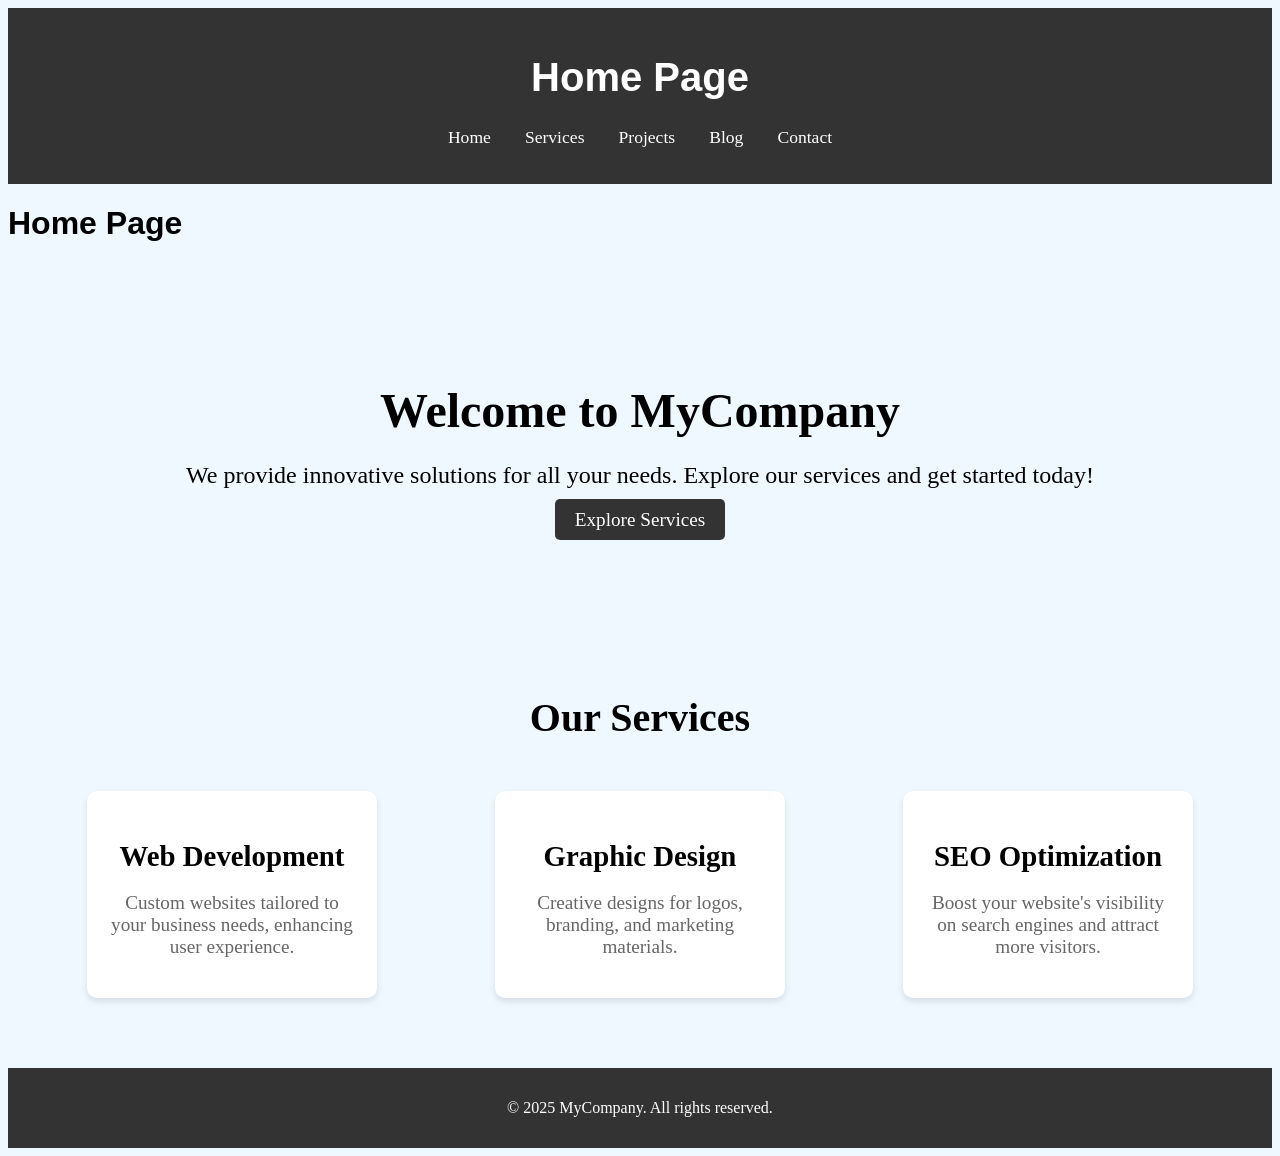
<file: src/index.html>
<!DOCTYPE html>
<html lang="en">
  <head>
    <meta charset="UTF-8" />
    <meta name="viewport" content="width=device-width, initial-scale=1.0" />
    <title>Document</title>
    <link rel="stylesheet" href="../styles/index.css" />
    <link rel="stylesheet" href="../styles/nav.css" />
  </head>
  <body>
    <header>
      <div class="header-container">
        <h1>Home Page</h1>
        <nav>
          <ul>
            <li><a href="index.html">Home</a></li>
            <li><a href="services.html">Services</a></li>
            <li><a href="projects.html">Projects</a></li>
            <li><a href="blog.html">Blog</a></li>
            <li><a href="contact.html">Contact</a></li>
          </ul>
        </nav>
      </div>
    </header>
    <h1>Home Page</h1>

    <section class="hero">
      <div class="hero-content">
        <h2>Welcome to MyCompany</h2>
        <p>
          We provide innovative solutions for all your needs. Explore our
          services and get started today!
        </p>
        <a href="services.html" class="btn">Explore Services</a>
      </div>
    </section>

    <section class="services">
      <h2>Our Services</h2>
      <div class="service-container">
        <div class="service-box">
          <h3>Web Development</h3>
          <p>
            Custom websites tailored to your business needs, enhancing user
            experience.
          </p>
        </div>
        <div class="service-box">
          <h3>Graphic Design</h3>
          <p>Creative designs for logos, branding, and marketing materials.</p>
        </div>
        <div class="service-box">
          <h3>SEO Optimization</h3>
          <p>
            Boost your website's visibility on search engines and attract more
            visitors.
          </p>
        </div>
      </div>
    </section>

    <footer>
      <p>&copy; 2025 MyCompany. All rights reserved.</p>
    </footer>
  </body>
</html>
</file>
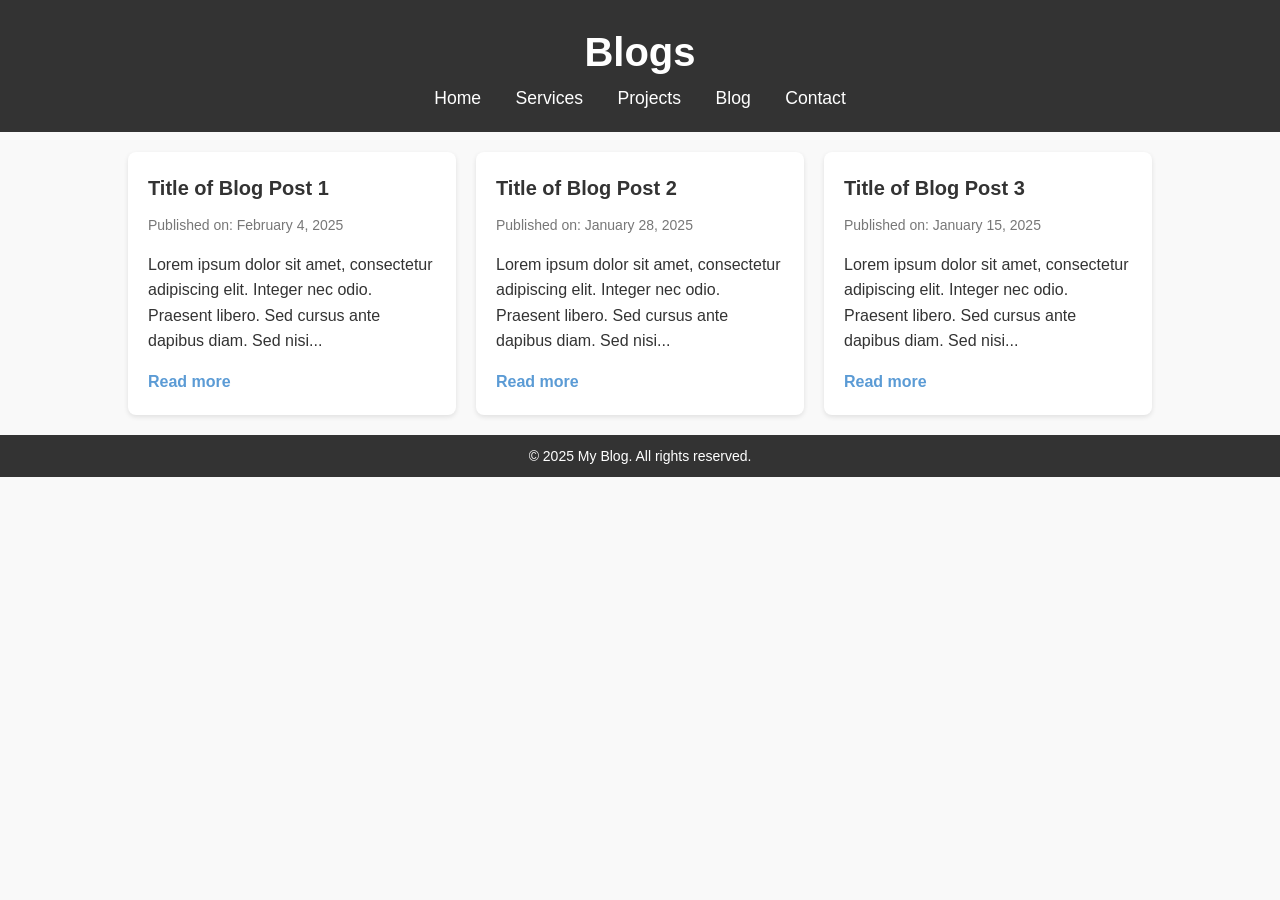
<file: src/blog.html>
<!DOCTYPE html>
<html lang="en">
  <head>
    <meta charset="UTF-8" />
    <meta name="viewport" content="width=device-width, initial-scale=1.0" />
    <title>Blog Page</title>
    <link rel="stylesheet" href="../styles/blog.css" />
    <link rel="stylesheet" href="../styles/nav.css" />
  </head>
  <body>
    <header>
      <div class="header-container">
        <h1>Blogs</h1>
        <nav>
          <ul>
            <li><a href="index.html">Home</a></li>
            <li><a href="services.html">Services</a></li>
            <li><a href="projects.html">Projects</a></li>
            <li><a href="blog.html">Blog</a></li>
            <li><a href="contact.html">Contact</a></li>
          </ul>
        </nav>
      </div>
    </header>

    <main>
      <div class="blog-container">
        <article class="blog-post">
          <h2>Title of Blog Post 1</h2>
          <p class="post-date">Published on: February 4, 2025</p>
          <p class="post-excerpt">
            Lorem ipsum dolor sit amet, consectetur adipiscing elit. Integer nec
            odio. Praesent libero. Sed cursus ante dapibus diam. Sed nisi...
          </p>
          <a href="#">Read more</a>
        </article>

        <article class="blog-post">
          <h2>Title of Blog Post 2</h2>
          <p class="post-date">Published on: January 28, 2025</p>
          <p class="post-excerpt">
            Lorem ipsum dolor sit amet, consectetur adipiscing elit. Integer nec
            odio. Praesent libero. Sed cursus ante dapibus diam. Sed nisi...
          </p>
          <a href="#">Read more</a>
        </article>

        <article class="blog-post">
          <h2>Title of Blog Post 3</h2>
          <p class="post-date">Published on: January 15, 2025</p>
          <p class="post-excerpt">
            Lorem ipsum dolor sit amet, consectetur adipiscing elit. Integer nec
            odio. Praesent libero. Sed cursus ante dapibus diam. Sed nisi...
          </p>
          <a href="#">Read more</a>
        </article>
      </div>
    </main>

    <footer>
      <div class="footer-container">
        <p>&copy; 2025 My Blog. All rights reserved.</p>
      </div>
    </footer>
  </body>
</html>
</file>
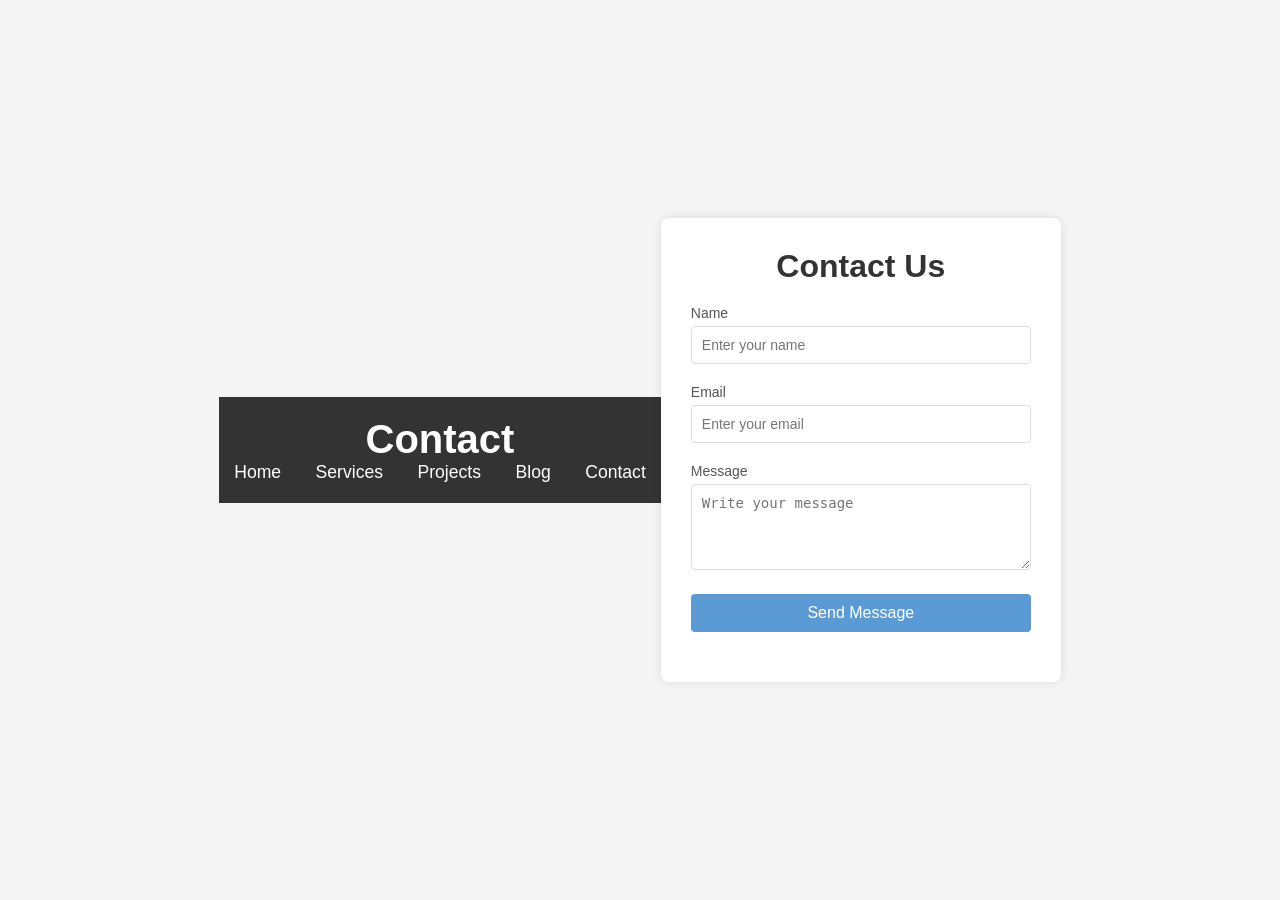
<file: src/contact.html>
<!DOCTYPE html>
<html lang="en">
  <head>
    <meta charset="UTF-8" />
    <meta name="viewport" content="width=device-width, initial-scale=1.0" />
    <title>Contact Us</title>
    <link rel="stylesheet" href="../styles/contact.css" />
    <link rel="stylesheet" href="../styles/nav.css" />
  </head>
  <body>
    <header>
      <div class="header-container">
        <h1>Contact</h1>
        <nav>
          <ul>
            <li><a href="index.html">Home</a></li>
            <li><a href="services.html">Services</a></li>
            <li><a href="projects.html">Projects</a></li>
            <li><a href="blog.html">Blog</a></li>
            <li><a href="contact.html">Contact</a></li>
          </ul>
        </nav>
      </div>
    </header>
    <div class="contact-container">
      <h1>Contact Us</h1>
      <form action="#" method="POST">
        <div class="form-group">
          <label for="name">Name</label>
          <input
            type="text"
            id="name"
            name="name"
            placeholder="Enter your name"
            required
          />
        </div>

        <div class="form-group">
          <label for="email">Email</label>
          <input
            type="email"
            id="email"
            name="email"
            placeholder="Enter your email"
            required
          />
        </div>

        <div class="form-group">
          <label for="message">Message</label>
          <textarea
            id="message"
            name="message"
            placeholder="Write your message"
            rows="4"
            required
          ></textarea>
        </div>

        <div class="form-group">
          <button type="submit">Send Message</button>
        </div>
      </form>
    </div>
  </body>
</html>
</file>
<file: styles/index.css>
body {
  background-color: aliceblue;
}

h1 {
  font-family: "Franklin Gothic Medium", "Arial Narrow", Arial, sans-serif;
}

/* Hero Section */
.hero {
  background: url("https://via.placeholder.com/1600x800") no-repeat center
    center/cover;
  color: #000000;
  padding: 80px 20px;
  text-align: center;
}

.hero h2 {
  font-size: 3em;
  margin-bottom: 20px;
    color: #000000;

}

.hero p {
  font-size: 1.5em;
  margin-bottom: 20px;
    color: #000000;

}

.hero .btn {
  padding: 10px 20px;
  background-color: #333;
  color: #fff;
  text-decoration: none;
  font-size: 1.2em;
  border-radius: 5px;
}

/* Services Section */
.services {
  padding: 50px 20px;
  text-align: center;
}

.services h2 {
  font-size: 2.5em;
  margin-bottom: 30px;
}

.service-container {
  display: flex;
  justify-content: space-around;
  flex-wrap: wrap;
}

.service-box {
  background-color: #fff;
  border-radius: 10px;
  padding: 20px;
  width: 250px;
  margin: 20px;
  box-shadow: 0 4px 6px rgba(0, 0, 0, 0.1);
}

.service-box h3 {
  font-size: 1.8em;
  margin-bottom: 15px;
}

.service-box p {
  font-size: 1.2em;
  color: #666;
}

/* Footer */
footer {
  background-color: #333;
  color: #fff;
  padding: 15px;
  text-align: center;
}
</file>
<file: styles/nav.css>
header {
  background-color: #333;
  color: #fff;
  padding: 20px 0;
  text-align: center;
}

header h1 {
  font-size: 2.5em;
}

nav ul {
  list-style: none;
  padding: 0;
  text-align: center;
}

nav ul li {
  display: inline;
  margin: 0 15px;
}

nav ul li a {
  color: #fff;
  text-decoration: none;
  font-size: 1.1em;
}
</file>
<file: styles/blog.css>
* {
  margin: 0;
  padding: 0;
  box-sizing: border-box;
}

body {
  font-family: Arial, sans-serif;
  background-color: #f9f9f9;
  color: #333;
  line-height: 1.6;
}

main {
  width: 80%;
  margin: 20px auto;
}

.blog-container {
  display: grid;
  grid-template-columns: repeat(3, 1fr);
  gap: 20px;
}

.blog-post {
  background-color: white;
  border-radius: 8px;
  padding: 20px;
  box-shadow: 0 2px 5px rgba(0, 0, 0, 0.1);
  transition: box-shadow 0.3s ease;
}

.blog-post:hover {
  box-shadow: 0 4px 10px rgba(0, 0, 0, 0.2);
}

.blog-post h2 {
  font-size: 20px;
  margin-bottom: 10px;
}

.post-date {
  font-size: 14px;
  color: #777;
  margin-bottom: 15px;
}

.post-excerpt {
  font-size: 16px;
  margin-bottom: 15px;
}

.blog-post a {
  text-decoration: none;
  color: #5b9bd5;
  font-weight: bold;
}

.blog-post a:hover {
  text-decoration: underline;
}

footer {
  background-color: #333;
  color: white;
  padding: 10px 0;
  text-align: center;
}

footer p {
  font-size: 14px;
}
</file>
<file: styles/contact.css>
* {
  margin: 0;
  padding: 0;
  box-sizing: border-box;
}

body {
  font-family: Arial, sans-serif;
  background-color: #f4f4f4;
  display: flex;
  justify-content: center;
  align-items: center;
  height: 100vh;
}

.contact-container {
  background-color: white;
  padding: 30px;
  box-shadow: 0 0 10px rgba(0, 0, 0, 0.1);
  width: 400px;
  border-radius: 8px;
}

.contact-container h1 {
  text-align: center;
  color: #333;
  margin-bottom: 20px;
}

.form-group {
  margin-bottom: 20px;
}

.form-group label {
  font-size: 14px;
  color: #555;
  display: block;
  margin-bottom: 5px;
}

.form-group input,
.form-group textarea {
  width: 100%;
  padding: 10px;
  border: 1px solid #ddd;
  border-radius: 4px;
  font-size: 14px;
}

.form-group input:focus,
.form-group textarea:focus {
  border-color: #5b9bd5;
  outline: none;
}

.form-group button {
  width: 100%;
  padding: 10px;
  background-color: #5b9bd5;
  border: none;
  color: white;
  font-size: 16px;
  border-radius: 4px;
  cursor: pointer;
  transition: background-color 0.3s ease;
}

.form-group button:hover {
  background-color: #4a8ec2;
}
</file>
